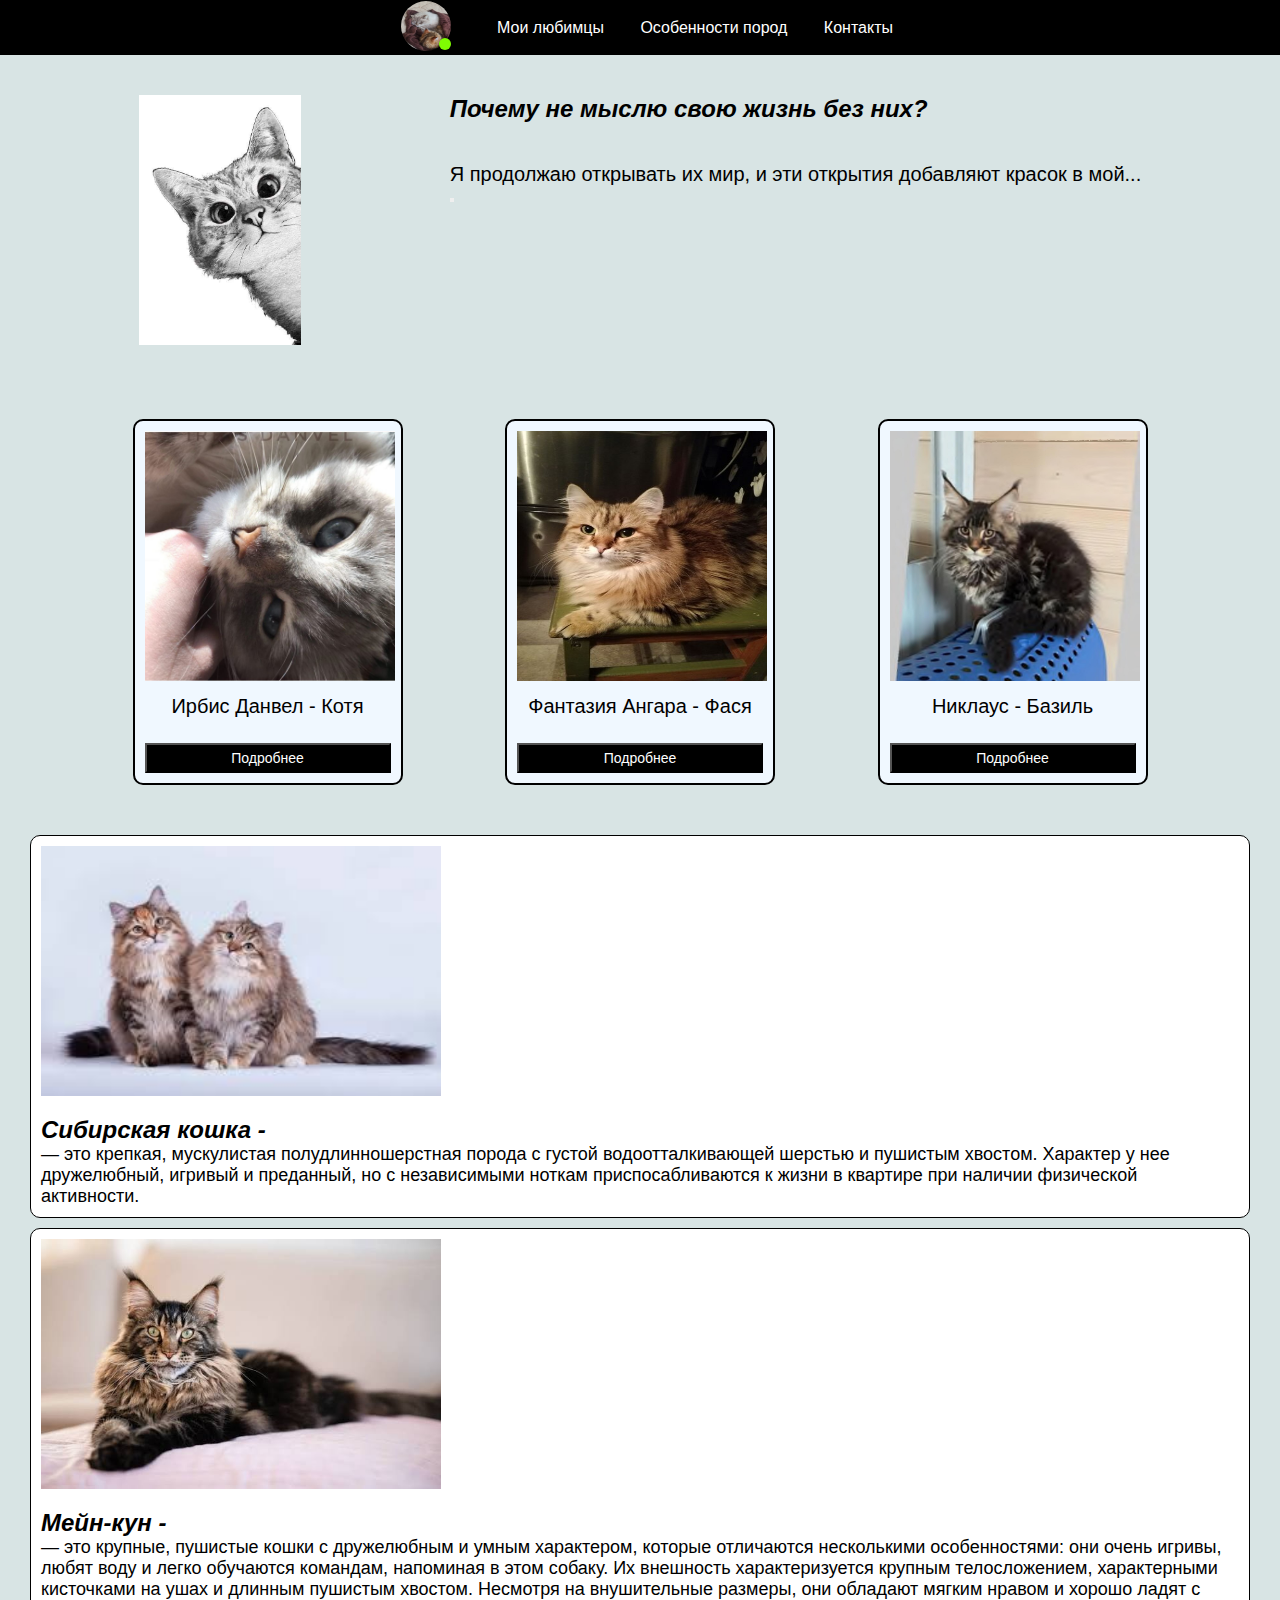
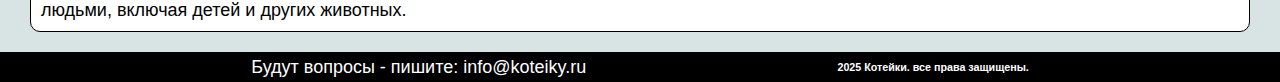
<file: task4.html>
<!DOCTYPE html>
<html lang="ru">
<head>
    <meta charset="UTF-8">
    <meta name="viewport" content="width=device-width, initial-scale=1.0">
    <title>Обязательное задание 4</title>
    <link rel="stylesheet" href="style.css"> 
    <link rel="shortcut icon" href="fasya2.jpg" type="image/png">
 </head>
<body>

    <header class="header">
        <div class="user-info">
            <div class="avatar-reper">
                <img src="kotyafasya.jpg" class="avatar">
                <span class="online-dot"></span>
            </div>

        </div>
        <div class="nav">
            <a href="#block2" class="item">Мои любимцы</a>
            <a href="#block3" class="item">Особенности пород</a>
            <a href="#footer" class="item">Контакты</a>
        </div>

    </header>

    <main class="main">
        <section class="content block1" id="block1">
            <div class="left-block1">
                <img src="vopros.jpg" class="img-block1">
            </div>
            <div class="right-block1">
                <h2 class="title-block1">Почему не мыслю свою жизнь без них?</h2>
                <p class="text-block1">Я продолжаю открывать их мир, и эти открытия добавляют красок в мой...</p>
                <button class="block1-button"></button>
            </div>
        </section>
                 
        <section class="content block2" id="block2">
            <div class="cart">
                <img src="kotya.jpg" >
                <p class="cart-text">Ирбис Данвел - Котя</p>
                <a href="#sibery"><button>Подробнее</button></a>
            </div>
     
            <div class="cart">
                <img src="fasya.jpg" >
                <p class="cart-text">Фантазия Ангара - Фася</p>
                <a href="#sibery"><button>Подробнее</button></a>
            </div>

            <div class="cart">
                <img src="nick.jpg" >
                <p class="cart-text">Никлаус - Базиль</p>
                <a href="#mein-cun"><button>Подробнее</button></a>
            </div>
            
        </section>

       

        <section class="hang-row">
           
            <div class="hang-row" id="block3"> 
                
                <div class="hang" id="hang">

                    <div class="cart-hang" id="sibery">
                        <img src="sibery.jfif" class="photo">
                        <h2 class="title-block1">Сибирская кошка - </h2>
                    
                    
                    <span class="text">— это крепкая, мускулистая полудлинношерстная порода с густой водоотталкивающей шерстью 
                        и пушистым хвостом. Характер у нее дружелюбный, игривый и преданный, но с независимыми ноткам
                        приспосабливаются к жизни в квартире при наличии физической активности.</span>
                    </div>
                    

                    <div class="cart-hang" id="mein-cun">
                        <img src="cun.jfif" class="photo">
                        <h2 class="title-block1">Мейн-кун - </h2>
                                    
                    <span class="text">— это крупные, пушистые кошки с дружелюбным и умным характером, 
                        которые отличаются несколькими особенностями: 
                        они очень игривы, любят воду и легко обучаются командам, напоминая в этом собаку. Их внешность характеризуется крупным телосложением, характерными кисточками на ушах и длинным пушистым хвостом. Несмотря на внушительные размеры, они обладают мягким нравом и хорошо ладят с людьми, включая детей и других животных.</span>
                
                    </div>
                </div>
            </div>
        </section>
    </main>


    <footer class="footer" id="footer">
        <p class="text">Будут вопросы - пишите: info@koteiky.ru</p>
        <h6> 2025 Котейки. все права защищены.</h6>
            
    </footer>
    
</body>
</html>
</file>
<file: style.css>
@keyframes fadeIn {
    0% {
        opacity: 0;
        transform: translateX(50px);
    }

    100% {
        opacity: 1;
        transform: translateX(0);
    }
}

* {
    margin: 0;
    padding: 0;
    box-sizing: border-box;
}

html, body {
    height: 100%;
}

/* Шапка сайта */

body {
    font-family: Gill Sans, sans-serif;
    background-color: rgb(216, 228, 228);
}

.header {
    background-color: black;
    color: white;
    width: 100%;
    height: 55px;
    display: flex;
    flex-direction: row;
    align-items: center;
    justify-content: center;
}
.user-info{
    display: flex;
}

.avatar-reper {
    position: relative;
    margin: 30px;
}

.avatar {
    width: 50px;
    height: 50px;
    border-radius: 50%;
}

.online-dot {
    position: absolute;
    right: 0px;
    bottom: 5px;
    width: 12px;
    height: 12px;
    border-radius: 50%;
    background-color: rgb(127, 252, 3);
    z-index: 10;
}


.nav a{
    color: white;
    margin: 5px 10px;
    text-decoration: none;
    border-radius: 5px;
    padding: 3px 6px;
    transition: 1s;
}

.nav a:hover{
    color: rgb(19, 14, 14);
    margin: 5px 10px;
    text-decoration: none;
    background-color: white;
    transition: 1s;
   
}


img {
    height: 250px;
}

main {
    display: flex;
    flex-direction: column;
    justify-content: center;
}

/* контент */

.block1 {
    display: flex;
    justify-content: space-evenly;
    flex-direction: row;
    margin: 40px 20px;
     
}

.img-block1 {
   margin-right: 30px;
}

.title-block1 {
   font-style: italic;
   
}

.text-block1 {
    margin-top: 40px;
    font-size: 20px;
}

.right-block1 {
    animation-name: fadeIn;
    animation-duration: 1s;
    animation-iteration-count: 1;
}

.left-block1 {
    animation-name: fadeIn;
    animation-duration: 1s;
    animation-iteration-count: 1;
}


/* фото */

.block2 {
    display: flex;
    justify-content: space-evenly;
    margin: 30px;
    flex-direction: row;
}

.cart {
    width: 270px;
    background-color: aliceblue;
    border: 2px solid #000;
    border-radius: 10px;
    transition: 1s;
    padding: 10px;
  
}

.cart img {
    width: 250px;

} 

.cart:hover{
    -webkit-box-shadow: 0px 18px 5px -5px rgba(0, 4, 7, 0.6);
    -moz-box-shadow: 0px 18px 5px -5px rgba(0, 4, 7, 0.6);
    box-shadow: 0px 18px 5px -5px rgba(0, 4, 7, 0.6);
    transition: 0.5s;
    transform: scale(1.02);

 
}

.cart button {
    width: 100%;
    height: 30px;
    background-color: #000;
    color: white;
    font-size: 14px;
    margin-top: 15px;
    transition: 1s;
} 

.cart-text {
    font-size: 20px;
    font-family: Gill Sans, sans-serif;
    margin: 10px;
    text-align: center;
}

.cart button:hover {
    background-color: #282626;
    border-radius: 5px;
    color: rgb(244, 235, 235);
    transition: 1s;
} 

/*  Блок3 - особенности*/
.block3 {
    font-size: 20px;
}
.text {
    font-size: 18px;
}
.hang-row {
    margin: 10px;
}

.cart-hang {
    display: flex;
    flex-direction: column;

    background-color: white;
    border: 1px solid #000;
   
    border-radius: 10px;
    padding: 10px;
    margin: 10px;
          
}

.photo {
    width: 400px;
    margin-bottom: 20px;
             
}
/*Блок информации */


.footer {
    background-color: #000;
    color: white;
    display: flex;
    justify-content: space-evenly;
    align-items: center;
    flex-direction: row;
    font-family: Gill Sans, sans-serif;
    height: 30px;
}

@media (min-width: 300px) and (max-width: 1100px) {
    
    .header {
        height: 100px;
        display: flex;
        flex-direction: row;
        align-items: center;
        justify-content: center;
    }
    .avatar {
    width: 70px;
    height: 70px;
  
}
    .nav a{
        display: block;
    }
    .nav {
        display: flex;
        flex-direction: column;
    }
    
    .block1 {
        flex-direction: column;
        font-size: 14px;
    }
    .text-block1 {
        font-size: 16px;
    }
    
    .block2 {
        flex-direction: column;
        align-items: center;
    }
    .cart {
        margin-top: 10px;
        margin-bottom: 10px;
    }

    .cart-text {
    font-size: 18px;
    }
    .cart button {
        font-size: 12px;
    }

    .block3 {
        font-size: 16px;
    }
    .text {
        font-size: 14px;
    }
    .photo {
        width: 200px;
        height: 140px;
    }
    .footer {
        flex-direction: column;
        align-items: center;
    }

}
</file>
